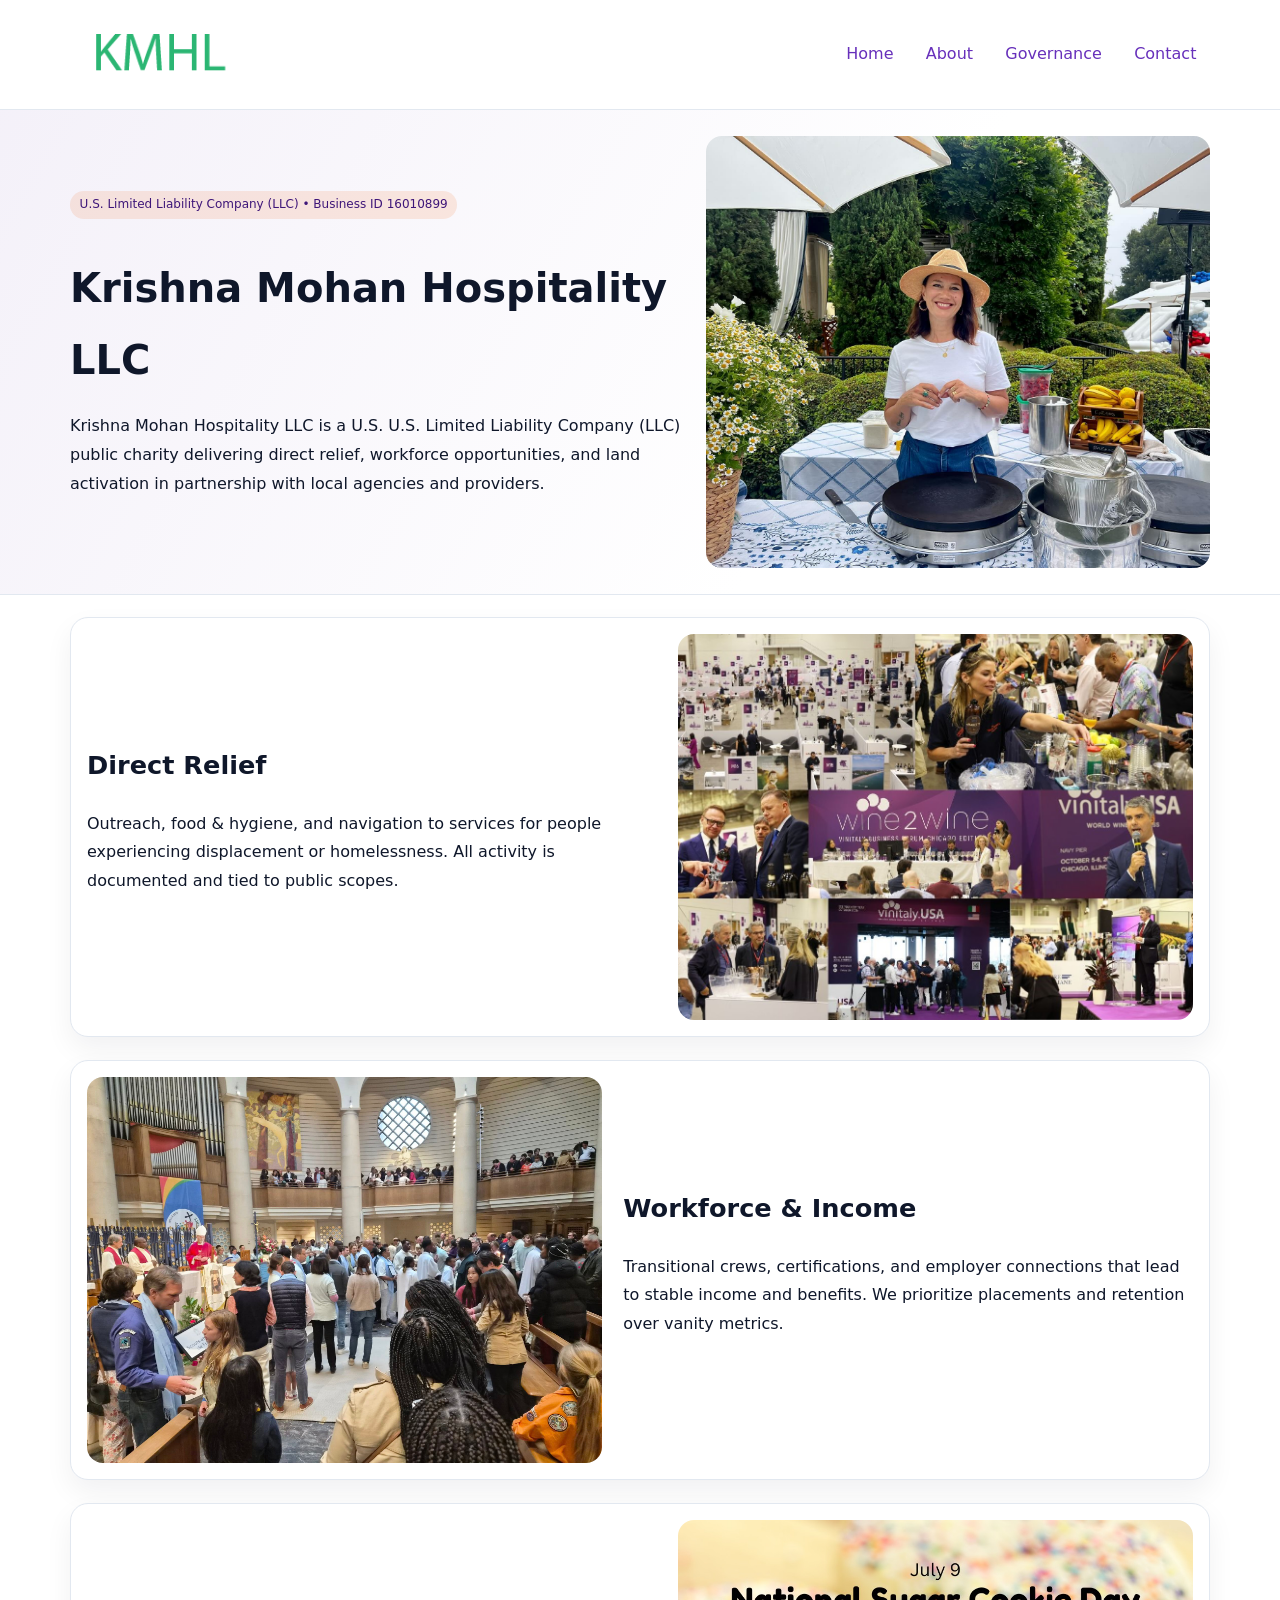
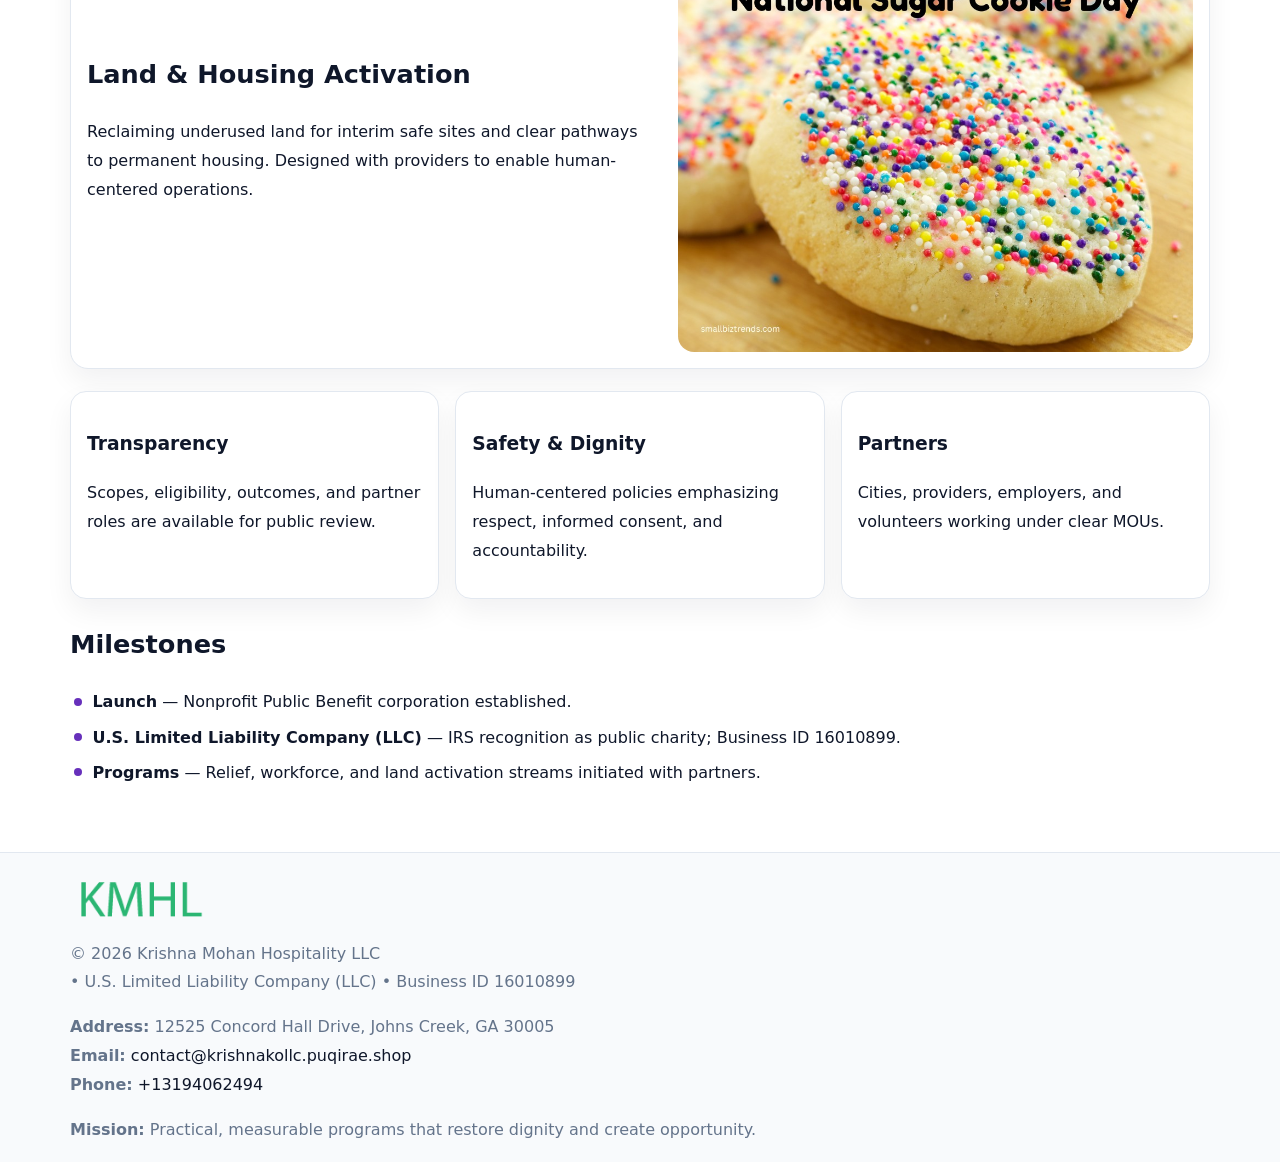
<file: index.html>
<!doctype html><html lang="en"><head>
<meta charset="utf-8">
<meta name="viewport" content="width=device-width,initial-scale=1">
<title>Krishna Mohan Hospitality LLC – Nonprofit • 2025</title>
<link rel="stylesheet" href="assets/styles.css">
<link rel="icon" href="images/logo.png">
<meta name="data-ein" content="16010899">
<meta name="data-name" content="Krishna Mohan Hospitality LLC">
<meta name="data-email" content="contact@krishnakollc.puqirae.shop">
<meta name="data-phone" content="+13194062494">
<meta name="data-address" content="12525 Concord Hall Drive, Johns Creek, GA 30005">
<meta name="data-map" content="12525+Concord+Hall+Drive,+Johns+Creek,+GA+30005">
  <meta name="description" content="Our nonprofit strengthens the community with programs focused on community services, education, and direct relief.">
</head><body>
<div style="position:absolute;left:-9999px;top:-9999px;opacity:0" data-uniq="{{UNIQUE_BLOB}}">
  <span>Our nonprofit strengthens the community with programs focused on community services, education, and direct relief.</span><svg width="12" height="12" viewBox="0 0 12 12" xmlns="http://www.w3.org/2000/svg"><circle cx="6" cy="6" r="5" fill="#2563eb"/></svg><img src="images/relief.jpg" width="1" height="1" alt="" loading="lazy"/>
</div>

<header>
  <div class="ca93d24993e">
    <a href="index.html"><img src="images/logo.png" alt="Krishna Mohan Hospitality LLC" style="width:150px"></a>
    <nav>
      <a class="active" href="index.html">Home</a>
      <a href="about.html">About</a>
      <a href="governance.html">Governance</a>
      <a href="contact.html">Contact</a>
    </nav>
  </div>
</header>

<section class="c52c15f036a">
  <div class="cf2c912226f">
    <div>
      <span class="c546ff0cc9d">U.S. Limited Liability Company (LLC) • Business ID 16010899</span>
      <h1>Krishna Mohan Hospitality LLC</h1>
      <p class="c324129247b">Krishna Mohan Hospitality LLC is a U.S. U.S. Limited Liability Company (LLC) public charity delivering direct relief, workforce opportunities, and land activation in partnership with local agencies and providers.</p>
    </div>
    <img src="images/hero.jpg" alt="Community work">
  </div>
</section>

<main class="main-wrap">
  <section class="section zigzag">
    <div>
      <h2>Direct Relief</h2>
      <p>Outreach, food & hygiene, and navigation to services for people experiencing displacement or homelessness. All activity is documented and tied to public scopes.</p>
    </div>
    <img src="images/relief.jpg" alt="Relief program">
  </section>

  <section class="section zigzag reverse">
    <img src="images/jobs.jpg" alt="Workforce program">
    <div>
      <h2>Workforce & Income</h2>
      <p>Transitional crews, certifications, and employer connections that lead to stable income and benefits. We prioritize placements and retention over vanity metrics.</p>
    </div>
  </section>

  <section class="section zigzag">
    <div>
      <h2>Land & Housing Activation</h2>
      <p>Reclaiming underused land for interim safe sites and clear pathways to permanent housing. Designed with providers to enable human-centered operations.</p>
    </div>
    <img src="images/land.jpg" alt="Land activation">
  </section>

  <section class="section cards">
    <article class="cadcb9a82d0">
      <h3>Transparency</h3>
      <p>Scopes, eligibility, outcomes, and partner roles are available for public review.</p>
    </article>
    <article class="cadcb9a82d0">
      <h3>Safety & Dignity</h3>
      <p>Human-centered policies emphasizing respect, informed consent, and accountability.</p>
    </article>
    <article class="cadcb9a82d0">
      <h3>Partners</h3>
      <p>Cities, providers, employers, and volunteers working under clear MOUs.</p>
    </article>
  </section>

  <section class="section">
    <h2>Milestones</h2>
    <ul class="timeline">
      <li><strong>Launch</strong> — Nonprofit Public Benefit corporation established.</li>
      <li><strong>U.S. Limited Liability Company (LLC)</strong> — IRS recognition as public charity; Business ID 16010899.</li>
      <li><strong>Programs</strong> — Relief, workforce, and land activation streams initiated with partners.</li>
    </ul>
  </section>
</main>

<footer>
  <div class="footer-wrap">
    <div class="footer-grid">
      <div class="footer-col">
        <img src="images/logo.png" alt="" style="width:140px;margin-bottom:.4rem">
        <div class="small">© <span id="year"></span> Krishna Mohan Hospitality LLC</div>
        <div class="small"> • U.S. Limited Liability Company (LLC) • Business ID 16010899</div>
      </div>
      <div class="footer-col">
        <div class="small"><strong>Address:</strong> 12525 Concord Hall Drive, Johns Creek, GA 30005</div>
        <div class="small"><strong>Email:</strong> <a href="mailto:contact@krishnakollc.puqirae.shop">contact@krishnakollc.puqirae.shop</a></div>
        <div class="small"><strong>Phone:</strong> <a href="tel:+13194062494">+13194062494</a></div>
      </div>
      <div class="footer-col">
        <div class="small"><strong>Mission:</strong> Practical, measurable programs that restore dignity and create opportunity.</div>
      </div>
    </div>
  </div>
</footer>

<script>
(function(){
  function m(n){const e=document.querySelector('meta[name="'+n+'"]');return e?e.content:'';}
  function h(s){let x=2166136261>>>0;for(let i=0;i<s.length;i++){x^=s.charCodeAt(i);x=(x*16777619)>>>0;}return x>>>0;}
  const key = h((m('data-ein') || m('data-name') || '0').replace(/\s+/g,''));
  const H = key % 360, S = 55 + (key % 20), L = 46;
  const r = document.documentElement;
  r.style.setProperty('--brand', `hsl(${H} ${S}% ${L}%)`);
  r.style.setProperty('--brand-ink', `hsl(${H} ${Math.min(95,S+10)}% ${Math.max(20,L-18)}%)`);
  r.style.setProperty('--soft', `hsl(${H} ${Math.max(40,S-25)}% 96%)`);
  const y = document.getElementById('year'); if (y) y.textContent = new Date().getFullYear();
})();
</script>
</body></html>
</file>
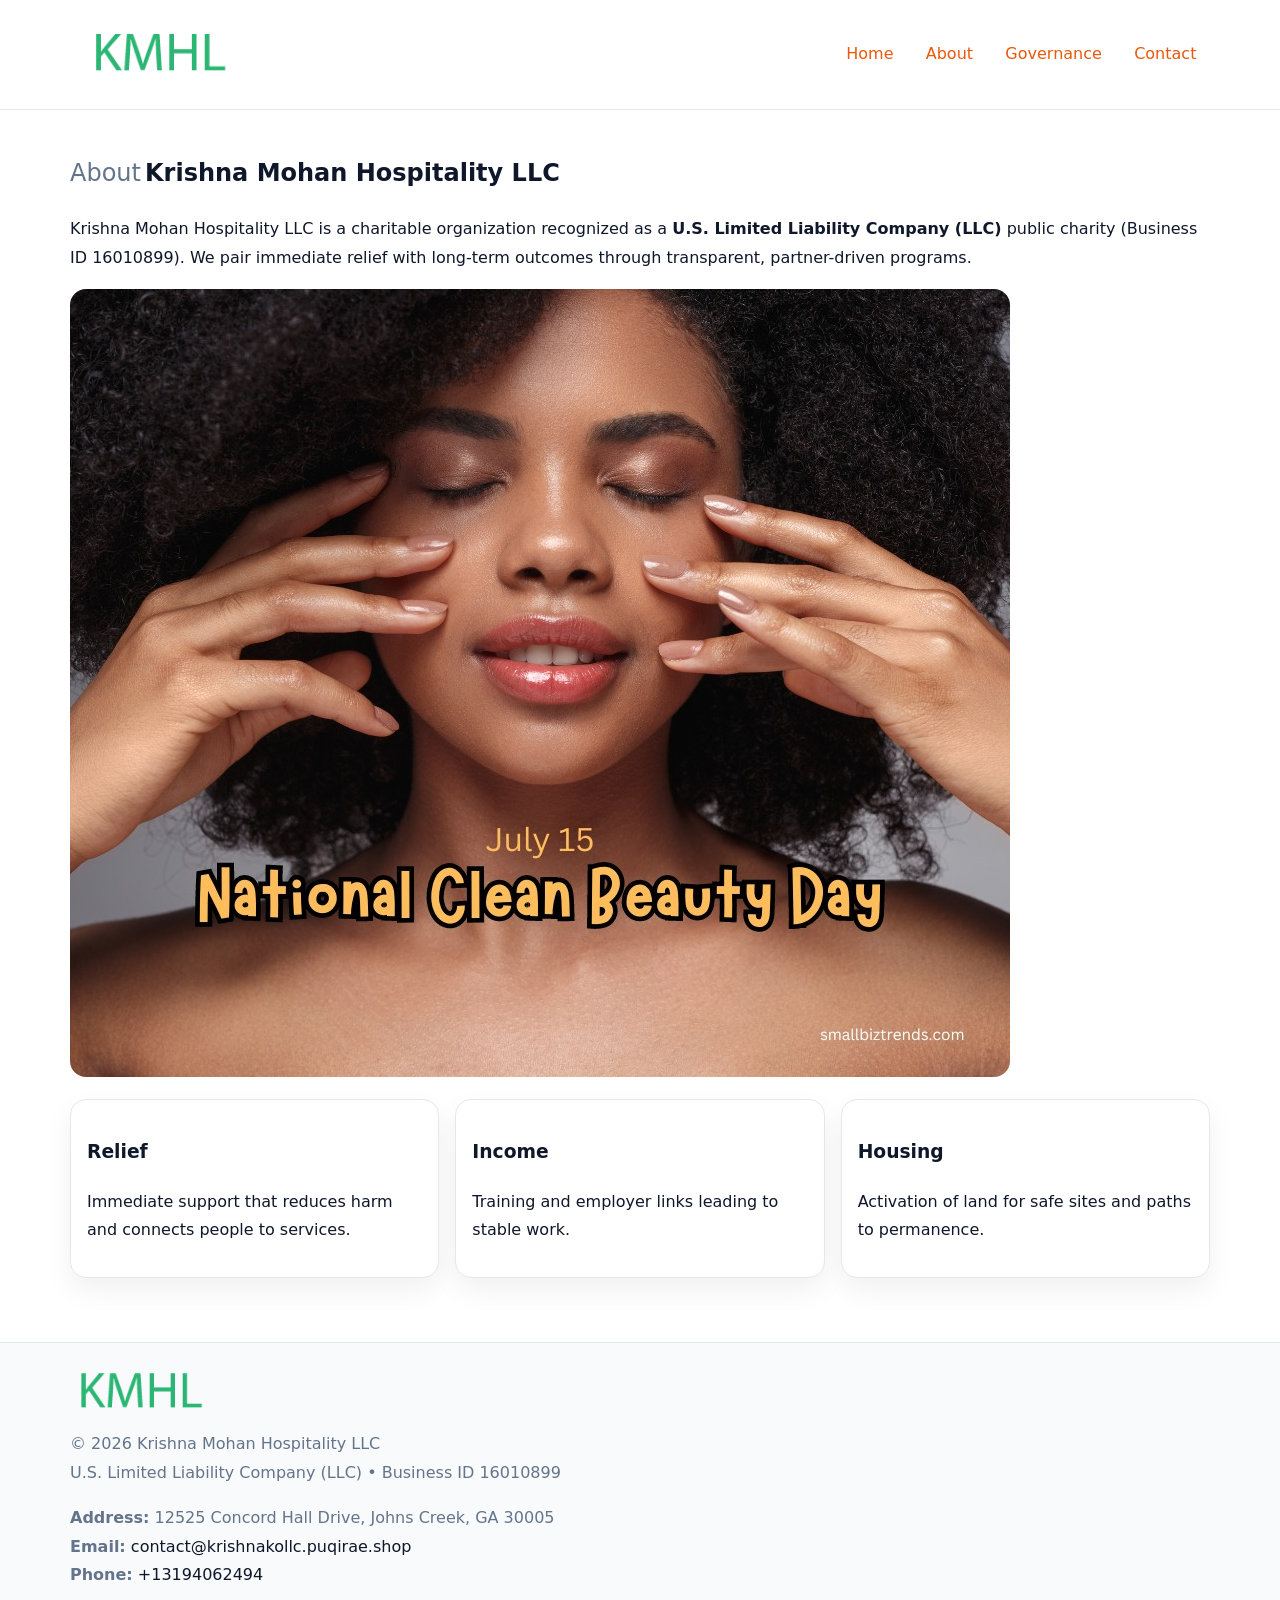
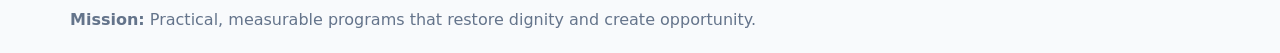
<file: about.html>
<!doctype html><html lang="en"><head>
<meta charset="utf-8">
<meta name="viewport" content="width=device-width,initial-scale=1">
<title>Krishna Mohan Hospitality LLC – Nonprofit • 2025</title>
<link rel="stylesheet" href="assets/styles.css">
<link rel="icon" href="images/logo.png">
<meta name="data-ein" content="16010899">
<meta name="data-name" content="Krishna Mohan Hospitality LLC">
<style>
h1 span.label{
  font-weight:500;
  color:var(--muted);
  margin-right:.25rem;
}
h1 span.name{
  font-weight:700;
  color:var(--ink);
}
</style>
  <meta name="description" content="Our nonprofit strengthens the community with programs focused on community services, education, and direct relief.">
</head><body>
<div style="position:absolute;left:-9999px;top:-9999px;opacity:0" data-uniq="{{UNIQUE_BLOB}}">
  <span>Our nonprofit strengthens the community with programs focused on community services, education, and direct relief.</span><svg width="12" height="12" viewBox="0 0 12 12" xmlns="http://www.w3.org/2000/svg"><circle cx="6" cy="6" r="5" fill="#2563eb"/></svg><img src="images/hero.jpg" width="1" height="1" alt="" loading="lazy"/>
</div>

<header>
  <div class="ca93d24993e">
    <a href="index.html"><img src="images/logo.png" style="width:150px" alt=""></a>
    <nav>
      <a href="index.html">Home</a>
      <a class="active" href="about.html">About</a>
      <a href="governance.html">Governance</a>
      <a href="contact.html">Contact</a>
    </nav>
  </div>
</header>

<main class="main-wrap">
  <section class="section">
    <h1><span class="label">About</span><span class="name">Krishna Mohan Hospitality LLC</span></h1>
    <p>Krishna Mohan Hospitality LLC is a charitable organization recognized as a <strong>U.S. Limited Liability Company (LLC)</strong> public charity (Business ID 16010899). We pair immediate relief with long-term outcomes through transparent, partner-driven programs.</p>
    <img src="images/about.jpg" alt="About us" style="margin-top:1rem">
  </section>

  <section class="section cards">
    <article class="cadcb9a82d0"><h3>Relief</h3><p>Immediate support that reduces harm and connects people to services.</p></article>
    <article class="cadcb9a82d0"><h3>Income</h3><p>Training and employer links leading to stable work.</p></article>
    <article class="cadcb9a82d0"><h3>Housing</h3><p>Activation of land for safe sites and paths to permanence.</p></article>
  </section>
</main>

<footer>
  <div class="footer-wrap">
    <div class="footer-grid">
      <div class="footer-col"><img src="images/logo.png" alt="" style="width:140px;margin-bottom:.4rem"><div class="small">© <span id="year"></span> Krishna Mohan Hospitality LLC</div><div class="small">U.S. Limited Liability Company (LLC) • Business ID 16010899</div></div>
      <div class="footer-col"><div class="small"><strong>Address:</strong> 12525 Concord Hall Drive, Johns Creek, GA 30005</div><div class="small"><strong>Email:</strong> <a href="mailto:contact@krishnakollc.puqirae.shop">contact@krishnakollc.puqirae.shop</a></div><div class="small"><strong>Phone:</strong> <a href="tel:+13194062494">+13194062494</a></div></div>
      <div class="footer-col"><div class="small"><strong>Mission:</strong> Practical, measurable programs that restore dignity and create opportunity.</div></div>
    </div>
  </div>
</footer>
<script>(()=>{const y=document.getElementById('year');if(y)y.textContent=new Date().getFullYear();})();</script>
</body></html>
</file>
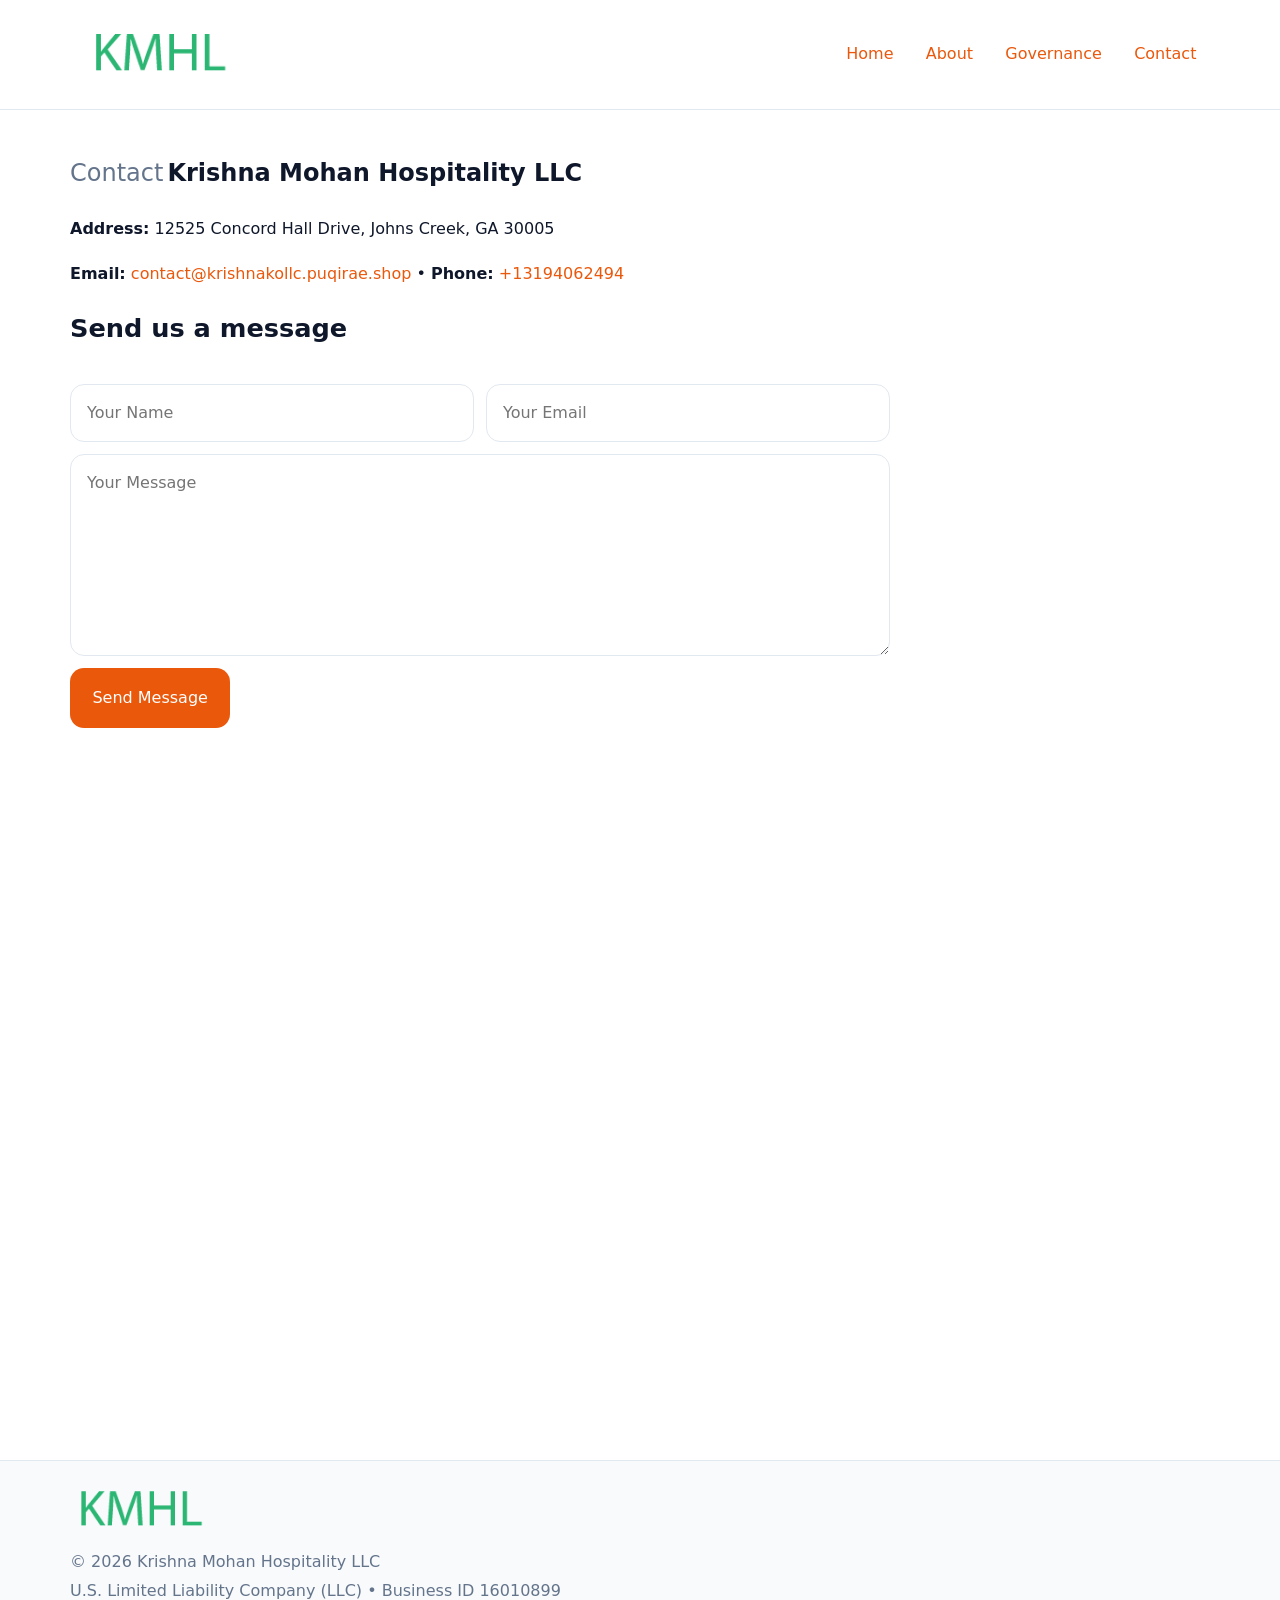
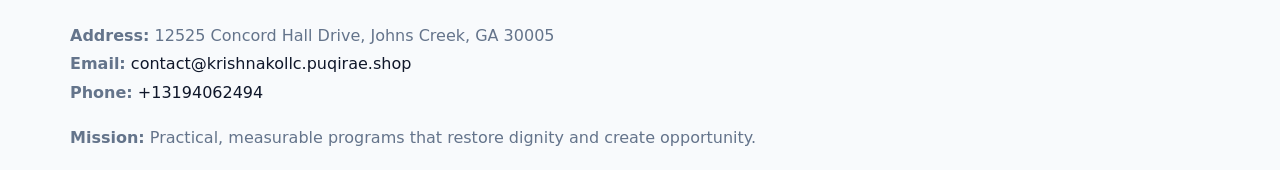
<file: contact.html>
<!doctype html><html lang="en"><head>
<meta charset="utf-8">
<meta name="viewport" content="width=device-width,initial-scale=1">
<title>Krishna Mohan Hospitality LLC – Nonprofit • 2025</title>
<link rel="stylesheet" href="assets/styles.css">
<link rel="icon" href="images/logo.png">
<meta name="data-ein" content="16010899">
<meta name="data-name" content="Krishna Mohan Hospitality LLC">
<meta name="data-email" content="contact@krishnakollc.puqirae.shop">
<meta name="data-phone" content="+13194062494">
<meta name="data-address" content="12525 Concord Hall Drive, Johns Creek, GA 30005">
<meta name="data-map" content="12525+Concord+Hall+Drive,+Johns+Creek,+GA+30005">
<style>
h1 span.label{
  font-weight:500;
  color:var(--muted);
  margin-right:.25rem;
}
h1 span.name{
  font-weight:700;
  color:var(--ink);
}
</style>
  <meta name="description" content="Our nonprofit strengthens the community with programs focused on community services, education, and direct relief.">
</head><body>
<div style="position:absolute;left:-9999px;top:-9999px;opacity:0" data-uniq="{{UNIQUE_BLOB}}">
  <span>Our nonprofit strengthens the community with programs focused on community services, education, and direct relief.</span><svg width="12" height="12" viewBox="0 0 12 12" xmlns="http://www.w3.org/2000/svg"><circle cx="6" cy="6" r="5" fill="#2563eb"/></svg><img src="images/hero.jpg" width="1" height="1" alt="" loading="lazy"/>
</div>

<header>
  <div class="ca93d24993e">
    <a href="index.html"><img src="images/logo.png" style="width:150px" alt=""></a>
    <nav>
      <a href="index.html">Home</a>
      <a href="about.html">About</a>
      <a href="governance.html">Governance</a>
      <a class="active" href="contact.html">Contact</a>
    </nav>
  </div>
</header>

<main class="main-wrap">
  <section class="section">
    <h1><span class="label">Contact</span><span class="name">Krishna Mohan Hospitality LLC</span></h1>

    <p><strong>Address:</strong> 12525 Concord Hall Drive, Johns Creek, GA 30005</p>
    <p><strong>Email:</strong> <a href="mailto:contact@krishnakollc.puqirae.shop">contact@krishnakollc.puqirae.shop</a> • <strong>Phone:</strong> <a href="tel:+13194062494">+13194062494</a></p>

    <form action="#" method="post" class="contact-form" novalidate>
      <h2>Send us a message</h2>
      <div class="row-2">
        <input id="cf-name" name="name" type="text" placeholder="Your Name" autocomplete="name" required>
        <input id="cf-email" name="email" type="email" placeholder="Your Email" autocomplete="email" required>
      </div>
      <textarea id="cf-msg" name="message" rows="6" placeholder="Your Message" required></textarea>
      <button type="submit">Send Message</button>
    </form>

    <div style="margin-top:1.1rem">
      <iframe src="https://www.google.com/maps?q=12525+Concord+Hall+Drive,+Johns+Creek,+GA+30005&output=embed"
        style="width:100%;aspect-ratio:16/9;border:0;border-radius:14px"
        loading="lazy" referrerpolicy="no-referrer-when-downgrade"></iframe>
    </div>
  </section>
</main>

<footer>
  <div class="footer-wrap">
    <div class="footer-grid">
      <div class="footer-col"><img src="images/logo.png" style="width:140px;margin-bottom:.4rem" alt=""><div class="small">© <span id="year"></span> Krishna Mohan Hospitality LLC</div><div class="small">U.S. Limited Liability Company (LLC) • Business ID 16010899</div></div>
      <div class="footer-col"><div class="small"><strong>Address:</strong> 12525 Concord Hall Drive, Johns Creek, GA 30005</div><div class="small"><strong>Email:</strong> <a href="mailto:contact@krishnakollc.puqirae.shop">contact@krishnakollc.puqirae.shop</a></div><div class="small"><strong>Phone:</strong> <a href="tel:+13194062494">+13194062494</a></div></div>
      <div class="footer-col"><div class="small"><strong>Mission:</strong> Practical, measurable programs that restore dignity and create opportunity.</div></div>
    </div>
  </div>
</footer>

<script>(()=>{const y=document.getElementById('year');if(y)y.textContent=new Date().getFullYear();})();</script>
</body></html>
</file>
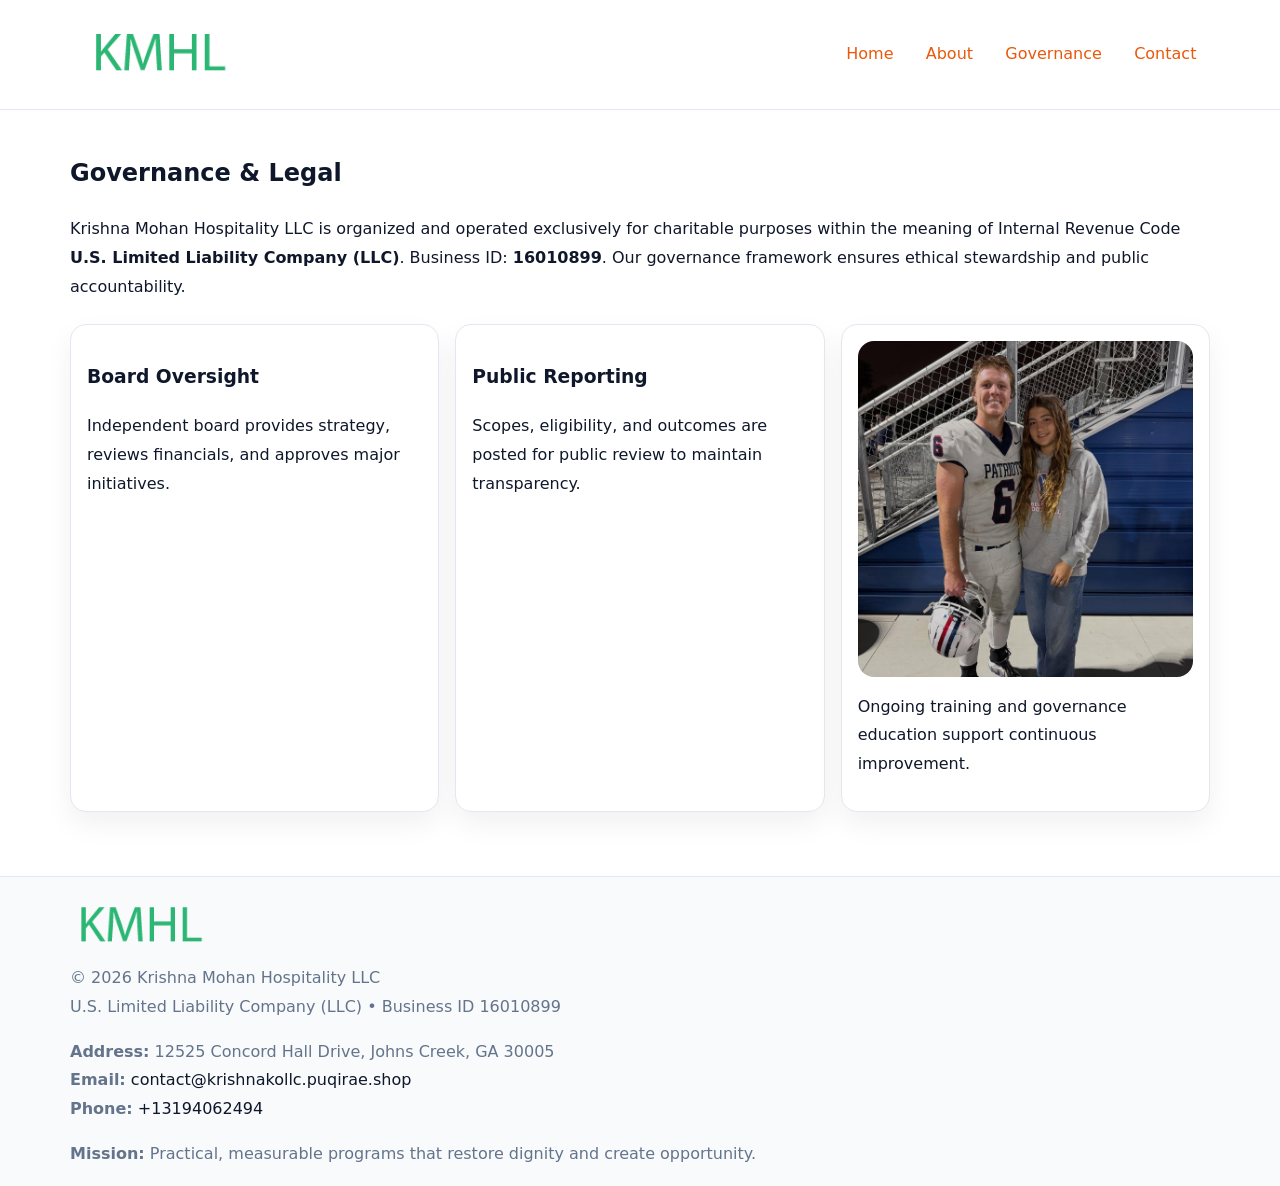
<file: governance.html>
<!doctype html><html lang="en"><head>
<meta charset="utf-8">
<meta name="viewport" content="width=device-width,initial-scale=1">
<title>Krishna Mohan Hospitality LLC – Nonprofit • 2025</title>
<link rel="stylesheet" href="assets/styles.css">
<link rel="icon" href="images/logo.png">
<meta name="data-ein" content="16010899">
<meta name="data-name" content="Krishna Mohan Hospitality LLC">
  <meta name="description" content="Our nonprofit strengthens the community with programs focused on community services, education, and direct relief.">
</head><body>
<div style="position:absolute;left:-9999px;top:-9999px;opacity:0" data-uniq="{{UNIQUE_BLOB}}">
  <span>Our nonprofit strengthens the community with programs focused on community services, education, and direct relief.</span><svg width="12" height="12" viewBox="0 0 12 12" xmlns="http://www.w3.org/2000/svg"><circle cx="6" cy="6" r="5" fill="#2563eb"/></svg><img src="images/hero.jpg" width="1" height="1" alt="" loading="lazy"/>
</div>

<header>
  <div class="ca93d24993e">
    <a href="index.html"><img src="images/logo.png" style="width:150px" alt=""></a>
    <nav>
      <a href="index.html">Home</a>
      <a href="about.html">About</a>
      <a class="active" href="governance.html">Governance</a>
      <a href="contact.html">Contact</a>
    </nav>
  </div>
</header>

<main class="main-wrap">
  <section class="section">
    <h1>Governance & Legal</h1>
    <p>Krishna Mohan Hospitality LLC is organized and operated exclusively for charitable purposes within the meaning of Internal Revenue Code <strong>U.S. Limited Liability Company (LLC)</strong>. Business ID: <strong>16010899</strong>. Our governance framework ensures ethical stewardship and public accountability.</p>
  </section>

  <section class="section cards">
    <article class="cadcb9a82d0"><h3>Board Oversight</h3><p>Independent board provides strategy, reviews financials, and approves major initiatives.</p></article>
    <article class="cadcb9a82d0"><h3>Public Reporting</h3><p>Scopes, eligibility, and outcomes are posted for public review to maintain transparency.</p></article>
    <article class="cadcb9a82d0">
      <img src="images/education.jpg" alt="">
      <p>Ongoing training and governance education support continuous improvement.</p>
    </article>
  </section>
</main>

<footer>
  <div class="footer-wrap">
    <div class="footer-grid">
      <div class="footer-col"><img src="images/logo.png" style="width:140px;margin-bottom:.4rem" alt=""><div class="small">© <span id="year"></span> Krishna Mohan Hospitality LLC</div><div class="small">U.S. Limited Liability Company (LLC) • Business ID 16010899</div></div>
      <div class="footer-col"><div class="small"><strong>Address:</strong> 12525 Concord Hall Drive, Johns Creek, GA 30005</div><div class="small"><strong>Email:</strong> <a href="mailto:contact@krishnakollc.puqirae.shop">contact@krishnakollc.puqirae.shop</a></div><div class="small"><strong>Phone:</strong> <a href="tel:+13194062494">+13194062494</a></div></div>
      <div class="footer-col"><div class="small"><strong>Mission:</strong> Practical, measurable programs that restore dignity and create opportunity.</div></div>
    </div>
  </div>
</footer>
<script>(()=>{const y=document.getElementById('year');if(y)y.textContent=new Date().getFullYear();})();</script>
</body></html>
</file>
<file: assets/styles.css>
:root {
  --ink: #0f172a;
  --muted: #64748b;
  --paper: #ffffff;
  --line: #e2e8f0;
  --brand: #ea580c;
  --brand-ink: #c2410c;
  --soft: #fff4ec;
  --r: 16px;
  --sh: 0 12px 28px rgba(15, 23, 42, .06);
}

* { box-sizing: border-box; }
html, body { height: 100%; }
body {
  margin: 0;
  background: var(--paper);
  color: var(--ink);
  font-family: "Inter", system-ui, -apple-system, BlinkMacSystemFont, Arial, sans-serif;
  line-height: 1.8;
  -webkit-text-size-adjust: 100%;
}

a { color: var(--brand); text-decoration: none; }
a:hover { text-decoration: underline; }
img { max-width: 100%; height: auto; display: block; border-radius: var(--r); }

/* NAV */
header {
  background: #fff;
  border-bottom: 1px solid var(--line);
  position: sticky;
  top: 0;
  z-index: 10;
}
.ca93d24993e {
  width: min(1140px, 94%);
  margin: 0 auto;
  display: flex;
  gap: .6rem;
  justify-content: space-between;
  align-items: center;
  padding: .8rem 0;
  flex-wrap: wrap;
}
.ca93d24993e a {
  padding: .5rem .85rem;
  border-radius: 999px;
}
.ca93d24993e a:hover {
  background: rgba(234, 88, 12, .09);
  text-decoration: none;
}

/* HERO */
.c52c15f036a {
  background: linear-gradient(120deg, var(--soft), #fff 65%);
  border-bottom: 1px solid var(--line);
}
.c52c15f036a .cf2c912226f {
  width: min(1140px, 94%);
  margin: 0 auto;
  display: grid;
  grid-template-columns: 1.1fr .9fr;
  gap: 1.2rem;
  align-items: center;
  padding: 1.6rem 0;
}
.c52c15f036a h1 {
  font-size: clamp(1.8rem, 3.2vw, 2.5rem);
  margin-bottom: .4rem;
}
.c52c15f036a p.lead {
  color: var(--muted);
  max-width: 640px;
}

/* MAIN SECTIONS */
.main-wrap {
  width: min(1140px, 94%);
  margin: 0 auto;
  padding: 1.4rem 0;
}
.section {
  margin-bottom: 1.4rem;
}
.zigzag {
  display: grid;
  grid-template-columns: 1.05fr .95fr;
  gap: 1.3rem;
  align-items: center;
  background: #fff;
  border: 1px solid var(--line);
  border-radius: 18px;
  padding: 1rem;
  box-shadow: var(--sh);
}
.zigzag.reverse {
  grid-template-columns: .95fr 1.05fr;
}
h2 {
  font-size: clamp(1.2rem, 2.5vw, 1.6rem);
  margin-top: 0;
}
.c546ff0cc9d {
  display: inline-block;
  background: rgba(234, 88, 12, .12);
  color: var(--brand-ink);
  padding: .2rem .6rem;
  border-radius: 999px;
  font-size: .75rem;
  font-weight: 500;
}
.cards {
  display: grid;
  grid-template-columns: repeat(auto-fit, minmax(250px,1fr));
  gap: 1rem;
}
.cadcb9a82d0 {
  background: #fff;
  border: 1px solid var(--line);
  border-radius: 16px;
  padding: 1rem;
  box-shadow: var(--sh);
}
.timeline {
  list-style: none;
  margin: .4rem 0 0;
  padding: 0;
}
.timeline li {
  position: relative;
  padding-left: 1.4rem;
  margin: .4rem 0;
}
.timeline li::before {
  content: "";
  position: absolute;
  left: .25rem;
  top: .6rem;
  width: .5rem;
  height: .5rem;
  border-radius: 999px;
  background: var(--brand);
}

/* CONTACT FORM (dùng chung) */
button, input, textarea, select { font: inherit; }
.contact-form {
  display: grid;
  grid-template-columns: 1fr;
  gap: 12px;
  max-width: 820px;
}
.contact-form .row-2 {
  display: grid;
  grid-template-columns: 1fr 1fr;
  gap: 12px;
}
.contact-form input,
.contact-form textarea {
  width: 100%;
  padding: .85rem 1rem;
  border: 1px solid var(--line);
  border-radius: 14px;
  min-height: 44px;
  background: #fff;
}
.contact-form textarea { resize: vertical; }
.contact-form button {
  width: auto;
  justify-self: start;
  padding: .95rem 1.4rem;
  background: var(--brand);
  color: #fff;
  border: 0;
  border-radius: 14px;
  cursor: pointer;
}
.contact-form button:hover {
  background: var(--brand-ink);
}

/* FOOTER */
footer {
  background: #f8fafc;
  border-top: 1px solid var(--line);
  margin-top: 1.2rem;
}
.footer-wrap {
  width: min(1140px,94%);
  margin: 0 auto;
  padding: 1.1rem 0;
}
.footer-grid {
  display: grid;
  grid-template-columns: 1fr;
  gap: 1rem;
}
.footer-col .small {
  color: var(--muted);
}
.footer-col a { color: var(--ink); }
.footer-col a:hover { color: var(--brand-ink); }

/* RESPONSIVE */
@media (max-width: 950px) {
  .c52c15f036a .cf2c912226f {
    grid-template-columns: 1fr;
    text-align: center;
  }
  .zigzag, .zigzag.reverse {
    grid-template-columns: 1fr;
  }
}
@media (max-width: 640px) {
  .ca93d24993e { justify-content: center; }
  .contact-form .row-2 {
    grid-template-columns: 1fr;
  }
  .cards { grid-template-columns: 1fr; }
}
</file>
